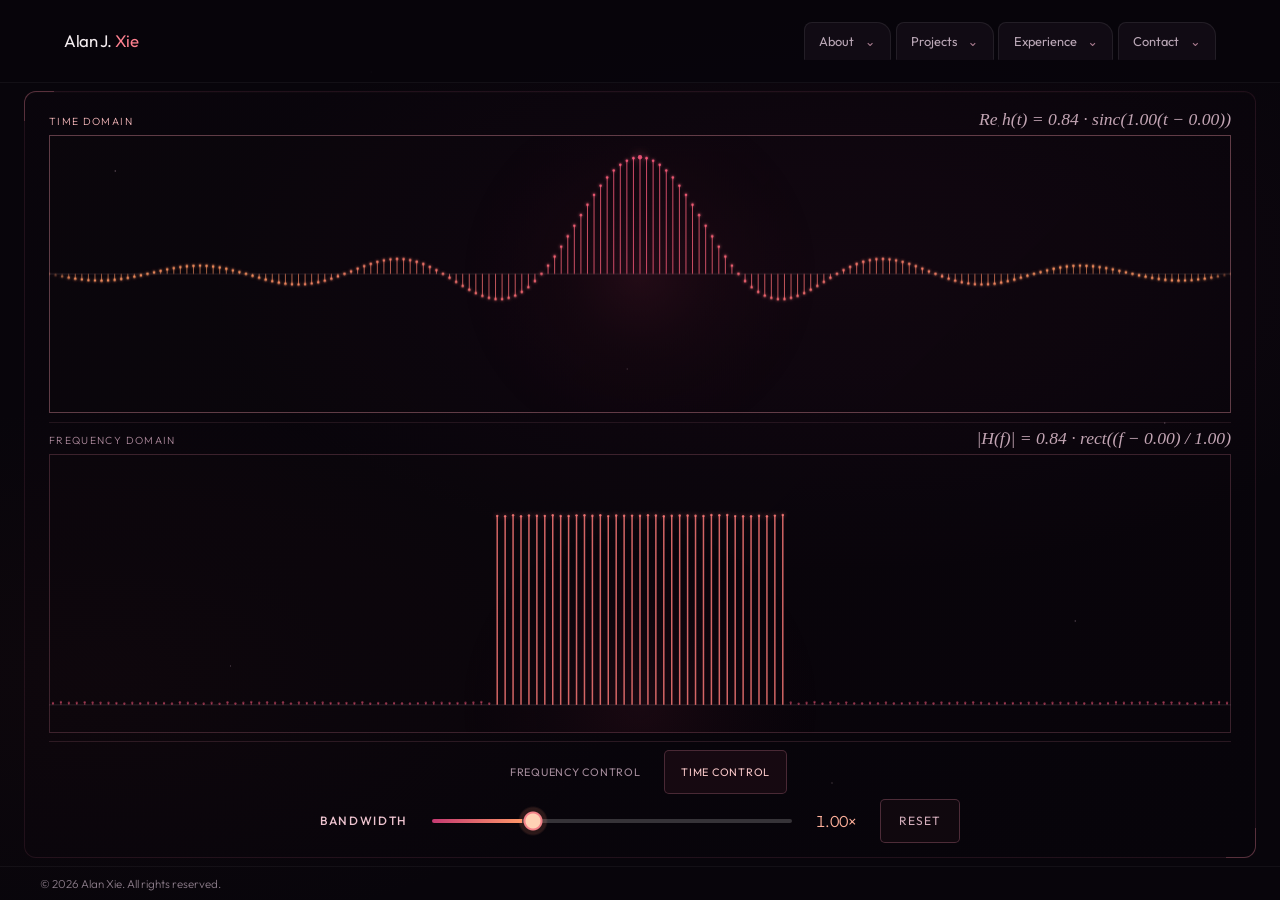
<file: index.html>
<!DOCTYPE html>
<html lang="en" class="home-theme">
  <head>
    <meta charset="UTF-8" />
    <meta name="viewport" content="width=device-width, initial-scale=1.0" />
    <title>Alan Xie</title>
    <link rel="icon" href="favicon.svg" type="image/svg+xml" />
    <link rel="preconnect" href="https://fonts.googleapis.com" />
    <link rel="preconnect" href="https://fonts.gstatic.com" crossorigin />
    <link
      href="https://fonts.googleapis.com/css2?family=Cormorant+Garamond:ital,wght@0,400;0,600;0,700;1,400&family=Outfit:wght@300;400;500;600&display=swap"
      rel="stylesheet"
    />
    <link rel="stylesheet" href="styles.css" />
  </head>
  <body class="theme-cosmic page-home">
    <a class="skip-link" href="#main">Skip to content</a>

    <header class="site-header">
      <div class="header-inner">
        <a class="logo" href="index.html">Alan J. <span class="logo-accent">Xie</span></a>
        <nav class="folder-nav" aria-label="Primary">
          <div class="folder">
            <button class="folder-tab" type="button" aria-expanded="false" aria-controls="folder-about">About <span aria-hidden="true">⌄</span></button>
            <div class="folder-panel" id="folder-about" role="region" aria-labelledby="title-about" inert>
              <div class="folder-heading"><h2 id="title-about">About me</h2><button type="button" class="folder-close" aria-label="Close About me">×</button></div>
              <div class="portfolio-about">
                <img src="alan-portrait.png" alt="Portrait of Alan Xie" width="1024" height="907" />
                <div>
              <p>Hello! My name is Alan Xie, I'm a second year EE major at Georgia Tech, concentrating in signal processing and telecommunications.</p>
              <p>My hope is to get involved with both wireless communication and RF systems, eventually branching out into chip design and RFICs. Please feel free to explore my projects, experience, and the signal visualizer!</p>
                </div>
              </div>
            </div>
          </div>
          <div class="folder">
            <button class="folder-tab" type="button" aria-expanded="false" aria-controls="folder-projects">Projects <span aria-hidden="true">⌄</span></button>
            <div class="folder-panel" id="folder-projects" role="region" aria-labelledby="title-projects" inert>
              <div class="folder-heading"><h2 id="title-projects">Projects</h2><button type="button" class="folder-close" aria-label="Close Projects">×</button></div>
              <ul class="folder-projects">
                <li data-project-detail="sdr"><span class="portfolio-index">01 / Signal processing</span><h3>SDR Signal Analysis and Demodulation</h3></li>
                <li data-project-detail="fpga"><span class="portfolio-index">02 / Digital hardware</span><h3>DMA-to-FFT FPGA Spectrum Analyzer</h3></li>
                <li data-project-detail="rf"><span class="portfolio-index">03 / RF Systems</span><h3>E2E RF Frontend System</h3></li>
              </ul>
            </div>
          </div>
          <div class="folder">
            <button class="folder-tab" type="button" aria-expanded="false" aria-controls="folder-work">Experience <span aria-hidden="true">⌄</span></button>
            <div class="folder-panel" id="folder-work" role="region" aria-labelledby="title-work" inert>
              <div class="folder-heading"><h2 id="title-work">Experience</h2><button type="button" class="folder-close" aria-label="Close Experience">×</button></div>
              <div class="experience-list" aria-label="Experience entries"></div>
              <a class="btn btn-outline experience-download" href="Alan-Xie-Resume.pdf" download>Download resume <span aria-hidden="true">↓</span></a>
            </div>
          </div>
          <div class="folder">
            <button class="folder-tab" type="button" aria-expanded="false" aria-controls="folder-contact">Contact <span aria-hidden="true">⌄</span></button>
            <div class="folder-panel" id="folder-contact" role="region" aria-labelledby="title-contact" inert>
              <div class="folder-heading"><h2 id="title-contact">Contact</h2><button type="button" class="folder-close" aria-label="Close Contact">×</button></div>
              <ul class="contact-links">
                <li><span>Email:</span><a href="mailto:axie74@gatech.edu">axie74@gatech.edu</a></li>
                <li><span>LinkedIn:</span><a href="https://www.linkedin.com/in/alanjxie/">linkedin.com/in/alanjxie</a></li>
                <li><span>GitHub:</span><a href="https://github.com/alanjxie">github.com/alanjxie</a></li>
              </ul>
            </div>
          </div>
        </nav>
      </div>
    </header>

    <main id="main">
      <section id="signal" class="section section-hero">
        <div class="section-inner hero-grid">
          <figure class="hero-wave">
            <sinc-wave tabindex="0" role="group" aria-label="Linked time and frequency views. The selected control mode chooses the editable plot. Time: X shifts time and Y controls signed amplitude. Frequency: X shifts center frequency and Y controls gain. Arrow keys also control the selected plot. Samples grow outward from the source. Press Home to center it."></sinc-wave>
            <div class="signal-controls">
              <div class="control-mode" role="group" aria-label="Choose the directly editable graph">
                <button type="button" data-control-mode="frequency" aria-pressed="false">Frequency control</button>
                <button type="button" data-control-mode="time" aria-pressed="true">Time control</button>
              </div>
            <div class="frequency-control">
              <label for="signal-frequency">Bandwidth</label>
              <input id="signal-frequency" class="frequency-slider" type="range" min="0.5" max="2.5" step="0.01" value="1" aria-valuetext="1.00 times" />
              <output for="signal-frequency">1.00×</output>
              <button class="signal-reset" type="button">Reset</button>
            </div>
            </div>
          </figure>
        </div>
      </section>
    </main>

    <footer class="site-footer">
      <div class="footer-inner">
        <p class="footer-copy">© <span id="year"></span> Alan Xie. All rights reserved.</p>
      </div>
    </footer>

    <script src="main.js"></script>
    <script src="spectrum-renderer.js"></script>
    <script src="sinc-wave.js"></script>
    <script src="portfolio-data.js"></script>
    <script src="experience.js"></script>
    <script src="folder-nav.js"></script>
    <script src="portfolio-details.js"></script>
  </body>
</html>
</file>
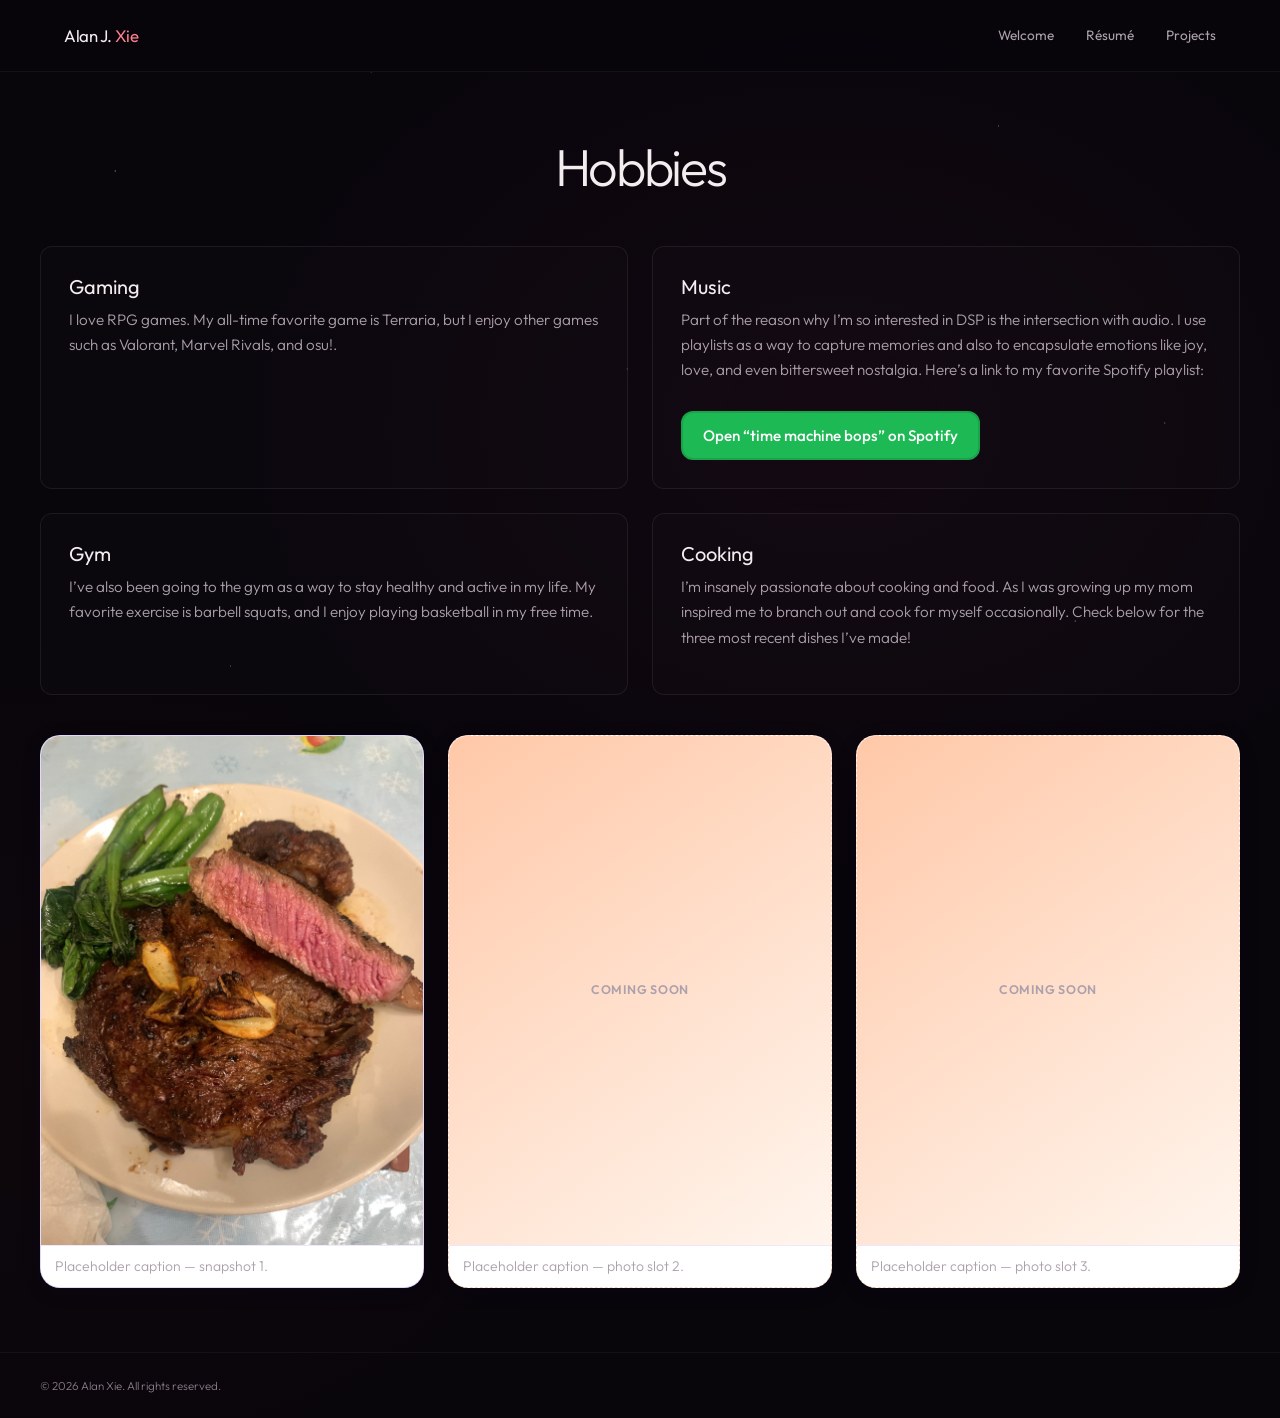
<file: hobbies.html>
<!DOCTYPE html>
<html lang="en" class="home-theme">
  <head>
    <meta charset="UTF-8" />
    <meta name="viewport" content="width=device-width, initial-scale=1.0" />
    <title>Hobbies — Alan Xie</title>
    <link rel="icon" href="favicon.svg" type="image/svg+xml" />
    <link rel="preconnect" href="https://fonts.googleapis.com" />
    <link rel="preconnect" href="https://fonts.gstatic.com" crossorigin />
    <link
      href="https://fonts.googleapis.com/css2?family=Cormorant+Garamond:ital,wght@0,400;0,600;0,700;1,400&family=Outfit:wght@300;400;500;600&display=swap"
      rel="stylesheet"
    />
    <link rel="stylesheet" href="styles.css" />
  </head>
  <body class="theme-cosmic">
    <a class="skip-link" href="#main">Skip to content</a>

    <header class="site-header">
      <div class="header-inner">
        <a class="logo" href="index.html">Alan J. <span class="logo-accent">Xie</span></a>
        <nav class="nav" aria-label="Primary">
          <a href="index.html">Welcome</a>
          <a href="resume.html">Résumé</a>
          <a href="projects.html">Projects</a>
        </nav>
        <button
          type="button"
          class="nav-toggle"
          aria-expanded="false"
          aria-controls="nav-panel"
          aria-label="Open menu"
        >
          <span></span><span></span><span></span>
        </button>
      </div>
      <div id="nav-panel" class="nav-panel" hidden>
        <a href="index.html">Welcome</a>
        <a href="resume.html">Résumé</a>
        <a href="projects.html">Projects</a>
      </div>
    </header>

    <main id="main">
      <section class="section section-alt">
        <div class="section-inner">
          <header class="section-header">
            <h1>Hobbies</h1>
          </header>

          <div class="project-grid project-grid--hobbies">
            <article class="project-card">
              <h2>Gaming</h2>
              <p>
                I love RPG games. My all-time favorite game is Terraria, but I
                enjoy other games such as Valorant, Marvel Rivals, and osu!.
              </p>
            </article>
            <article class="project-card">
              <h2>Music</h2>
              <p>
                Part of the reason why I’m so interested in DSP is the
                intersection with audio. I use playlists as a way to capture
                memories and also to encapsulate emotions like joy, love, and
                even bittersweet nostalgia. Here’s a link to my favorite Spotify
                playlist:
              </p>
              <div class="hobby-cta">
                <a
                  class="btn btn-spotify"
                  href="https://open.spotify.com/playlist/5HPxPT5oBMxxPArsPpW7ds?si=816367802156435a"
                  target="_blank"
                  rel="noopener noreferrer"
                  >Open “time machine bops” on Spotify</a>
              </div>
            </article>
            <article class="project-card">
              <h2>Gym</h2>
              <p>
                I’ve also been going to the gym as a way to stay healthy and
                active in my life. My favorite exercise is barbell squats, and I
                enjoy playing basketball in my free time.
              </p>
            </article>
            <article class="project-card">
              <h2>Cooking</h2>
              <p>
                I’m insanely passionate about cooking and food. As I was growing
                up my mom inspired me to branch out and cook for myself
                occasionally. Check below for the three most recent dishes I’ve
                made!
              </p>
            </article>
          </div>

          <div class="hobby-photo-gallery" aria-label="Three recent photo slots">
            <figure class="hobby-photo-slot">
              <div class="hobby-photo-media">
                <img
                  src="hobby-food-1.png"
                  alt="Seared steak with garlic and greens on a plate"
                  width="768"
                  height="1024"
                  loading="lazy"
                  decoding="async"
                />
              </div>
              <figcaption class="hobby-photo-caption">
                Placeholder caption — snapshot 1.
              </figcaption>
            </figure>
            <figure
              class="hobby-photo-slot hobby-photo-slot--empty"
              aria-label="Photo coming soon"
            >
              <div class="hobby-photo-media hobby-photo-media--empty">
                <span class="hobby-photo-placeholder">Coming soon</span>
              </div>
              <figcaption class="hobby-photo-caption">
                Placeholder caption — photo slot 2.
              </figcaption>
            </figure>
            <figure
              class="hobby-photo-slot hobby-photo-slot--empty"
              aria-label="Photo coming soon"
            >
              <div class="hobby-photo-media hobby-photo-media--empty">
                <span class="hobby-photo-placeholder">Coming soon</span>
              </div>
              <figcaption class="hobby-photo-caption">
                Placeholder caption — photo slot 3.
              </figcaption>
            </figure>
          </div>
        </div>
      </section>
    </main>

    <footer class="site-footer">
      <div class="footer-inner">
        <p class="footer-copy">© <span id="year"></span> Alan Xie. All rights reserved.</p>
      </div>
    </footer>

    <script src="main.js"></script>
  </body>
</html>
</file>
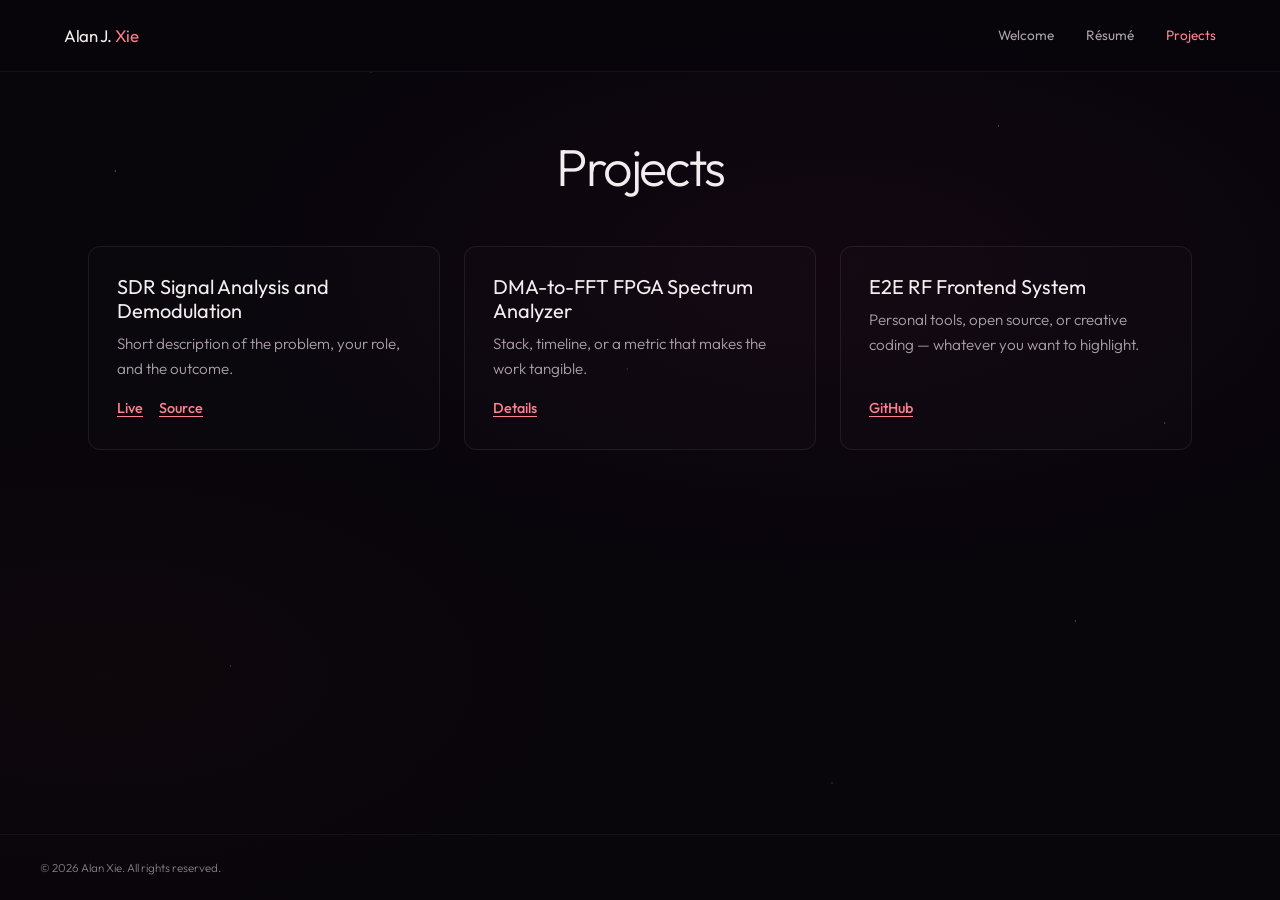
<file: projects.html>
<!DOCTYPE html>
<html lang="en" class="home-theme">
  <head>
    <meta charset="UTF-8" />
    <meta name="viewport" content="width=device-width, initial-scale=1.0" />
    <title>Projects — Alan Xie</title>
    <link rel="icon" href="favicon.svg" type="image/svg+xml" />
    <link rel="preconnect" href="https://fonts.googleapis.com" />
    <link rel="preconnect" href="https://fonts.gstatic.com" crossorigin />
    <link
      href="https://fonts.googleapis.com/css2?family=Cormorant+Garamond:ital,wght@0,400;0,600;0,700;1,400&family=Outfit:wght@300;400;500;600&display=swap"
      rel="stylesheet"
    />
    <link rel="stylesheet" href="styles.css" />
  </head>
  <body class="theme-cosmic">
    <a class="skip-link" href="#main">Skip to content</a>

    <header class="site-header">
      <div class="header-inner">
        <a class="logo" href="index.html">Alan J. <span class="logo-accent">Xie</span></a>
        <nav class="nav" aria-label="Primary">
          <a href="index.html">Welcome</a>
          <a href="resume.html">Résumé</a>
          <a href="projects.html" aria-current="page">Projects</a>
        </nav>
        <button
          type="button"
          class="nav-toggle"
          aria-expanded="false"
          aria-controls="nav-panel"
          aria-label="Open menu"
        >
          <span></span><span></span><span></span>
        </button>
      </div>
      <div id="nav-panel" class="nav-panel" hidden>
        <a href="index.html">Welcome</a>
        <a href="resume.html">Résumé</a>
        <a href="projects.html" aria-current="page">Projects</a>
      </div>
    </header>

    <main id="main" class="main--projects">
      <div class="section-inner">
        <header class="section-header">
          <h1>Projects</h1>
        </header>

        <div class="project-grid project-grid--centered">
          <article class="project-card" data-project-detail="sdr">
            <h2>SDR Signal Analysis and Demodulation</h2>
            <p>
              Short description of the problem, your role, and the outcome.
            </p>
            <div class="project-links">
              <a href="#">Live</a>
              <a href="#">Source</a>
            </div>
          </article>
          <article class="project-card" data-project-detail="fpga">
            <h2>DMA-to-FFT FPGA Spectrum Analyzer</h2>
            <p>
              Stack, timeline, or a metric that makes the work tangible.
            </p>
            <div class="project-links">
              <a href="#">Details</a>
            </div>
          </article>
          <article class="project-card" data-project-detail="rf">
            <h2>E2E RF Frontend System</h2>
            <p>
              Personal tools, open source, or creative coding — whatever you
              want to highlight.
            </p>
            <div class="project-links">
              <a href="#">GitHub</a>
            </div>
          </article>
        </div>
      </div>
    </main>

    <footer class="site-footer">
      <div class="footer-inner">
        <p class="footer-copy">© <span id="year"></span> Alan Xie. All rights reserved.</p>
      </div>
    </footer>

    <script src="main.js"></script>
    <script src="portfolio-data.js"></script>
    <script src="portfolio-details.js"></script>
  </body>
</html>
</file>
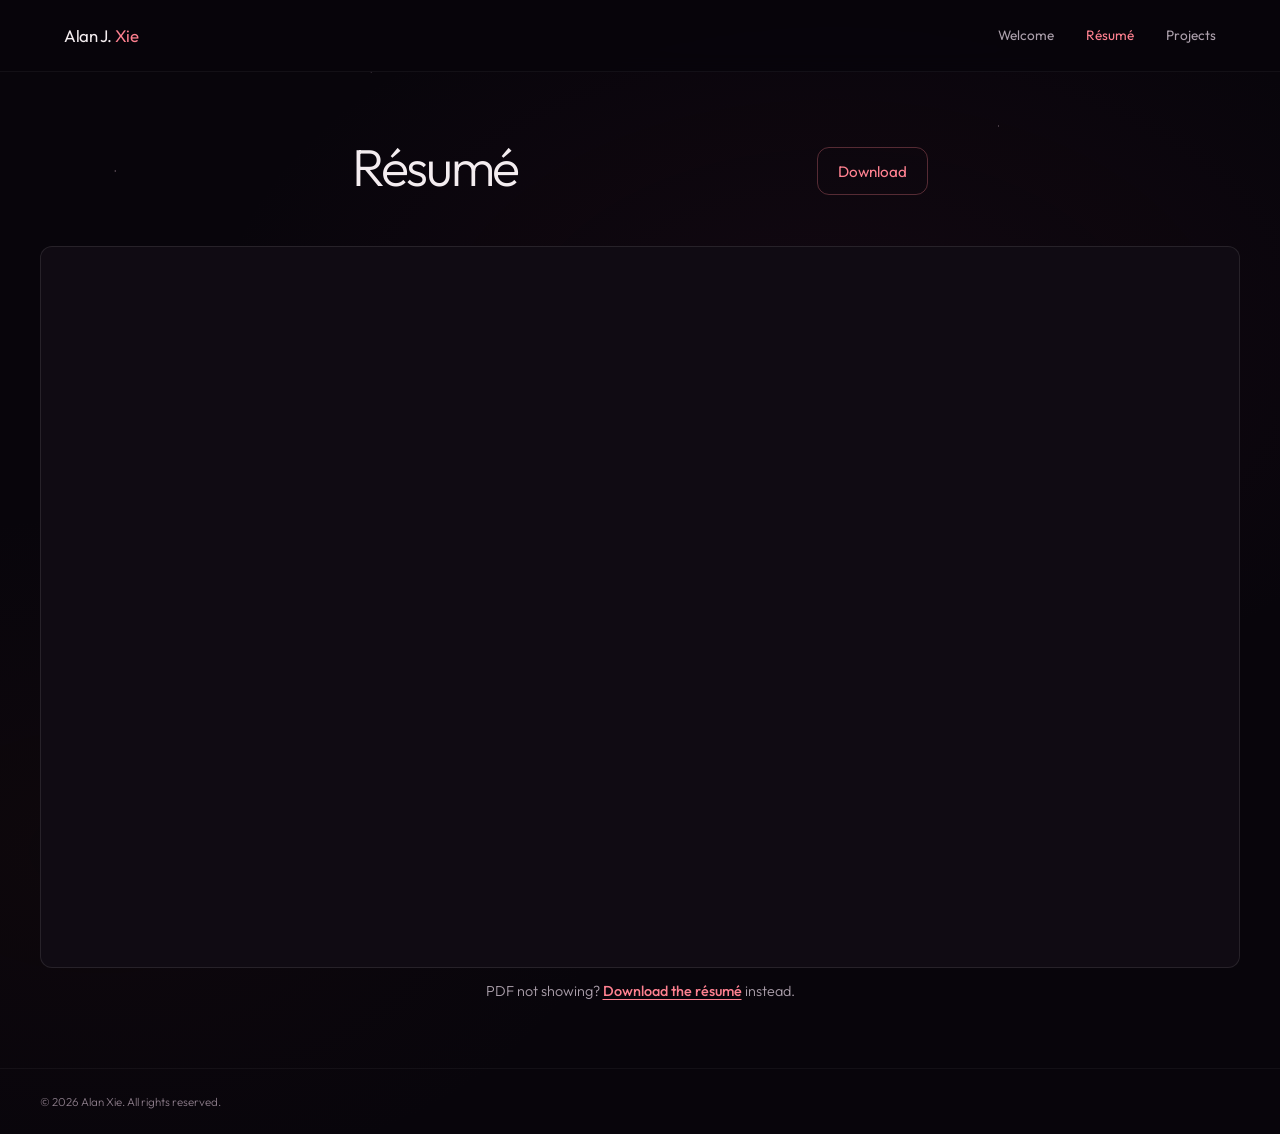
<file: resume.html>
<!DOCTYPE html>
<html lang="en" class="home-theme">
  <head>
    <meta charset="UTF-8" />
    <meta name="viewport" content="width=device-width, initial-scale=1.0" />
    <title>Résumé — Alan Xie</title>
    <link rel="icon" href="favicon.svg" type="image/svg+xml" />
    <link rel="preconnect" href="https://fonts.googleapis.com" />
    <link rel="preconnect" href="https://fonts.gstatic.com" crossorigin />
    <link
      href="https://fonts.googleapis.com/css2?family=Cormorant+Garamond:ital,wght@0,400;0,600;0,700;1,400&family=Outfit:wght@300;400;500;600&display=swap"
      rel="stylesheet"
    />
    <link rel="stylesheet" href="styles.css" />
  </head>
  <body class="theme-cosmic">
    <a class="skip-link" href="#main">Skip to content</a>

    <header class="site-header">
      <div class="header-inner">
        <a class="logo" href="index.html">Alan J. <span class="logo-accent">Xie</span></a>
        <nav class="nav" aria-label="Primary">
          <a href="index.html">Welcome</a>
          <a href="resume.html" aria-current="page">Résumé</a>
          <a href="projects.html">Projects</a>
        </nav>
        <button
          type="button"
          class="nav-toggle"
          aria-expanded="false"
          aria-controls="nav-panel"
          aria-label="Open menu"
        >
          <span></span><span></span><span></span>
        </button>
      </div>
      <div id="nav-panel" class="nav-panel" hidden>
        <a href="index.html">Welcome</a>
        <a href="resume.html" aria-current="page">Résumé</a>
        <a href="projects.html">Projects</a>
      </div>
    </header>

    <main id="main">
      <section class="section section-alt">
        <div class="section-inner">
          <header class="section-header section-header--resume">
            <div class="resume-header-row">
              <div class="resume-header-titles">
                <h1>Résumé</h1>
              </div>
              <a class="btn btn-outline resume-download-btn" href="Alan-Xie-Resume.pdf" download="Alan-Xie-Resume.pdf">Download</a>
            </div>
          </header>

          <div class="resume-pdf-frame">
            <iframe
              class="resume-pdf-embed"
              src="Alan-Xie-Resume.pdf"
              title="Alan Xie résumé (PDF)"
            ></iframe>
          </div>
          <p class="resume-pdf-fallback">
            PDF not showing?
            <a href="Alan-Xie-Resume.pdf" download="Alan-Xie-Resume.pdf">Download the résumé</a>
            instead.
          </p>
        </div>
      </section>
    </main>

    <footer class="site-footer">
      <div class="footer-inner">
        <p class="footer-copy">© <span id="year"></span> Alan Xie. All rights reserved.</p>
      </div>
    </footer>

    <script src="main.js"></script>
  </body>
</html>
</file>
<file: styles.css>
/* Cartoon space — punchy orange sky, electric purple, neon accents */
:root {
  --cream: #fff5ed;
  --cream-dark: #ffc8a8;
  --terracotta: #ff5c1a;
  --terracotta-dark: #e04000;
  --olive: #6c39ff;
  --olive-light: #9b7aff;
  --ink: #1a1228;
  --ink-muted: #4e3d66;
  --honey: #ffd23c;
  --white: #fff;
  --shadow: rgba(26, 18, 40, 0.12);
  --space-cyan: #38e8ff;
  --space-pink: #ff5c8a;
  --font-display: "Cormorant Garamond", Georgia, serif;
  --font-body: "Outfit", system-ui, sans-serif;
  --radius: 12px;
  --radius-lg: 20px;
  --max: 1100px;
  --header-h: 72px;
}

*,
*::before,
*::after {
  box-sizing: border-box;
}

html {
  scroll-behavior: smooth;
  min-height: 100dvh;
  /* Same base as body so overscroll matches the page */
  background-color: #ffe0c8;
  background-image:
    radial-gradient(2px 2px at 12% 18%, #fff, transparent),
    radial-gradient(1.5px 1.5px at 88% 12%, #fffacd, transparent),
    radial-gradient(1px 1px at 72% 68%, #fff, transparent),
    radial-gradient(1.5px 1.5px at 38% 92%, #b8fff5, transparent),
    radial-gradient(1px 1px at 94% 48%, #fff, transparent),
    radial-gradient(1px 1px at 6% 52%, #ffe566, transparent),
    radial-gradient(1.5px 1.5px at 52% 8%, #fff, transparent),
    radial-gradient(1px 1px at 28% 38%, #ffb8e8, transparent),
    radial-gradient(1px 1px at 48% 52%, #fff, transparent),
    radial-gradient(1200px 680px at 50% -15%, rgba(255, 200, 120, 0.85), transparent 55%),
    radial-gradient(900px 600px at 100% 0%, rgba(255, 140, 80, 0.55), transparent 50%),
    radial-gradient(800px 520px at -10% 100%, rgba(140, 100, 255, 0.35), transparent 52%),
    radial-gradient(700px 480px at 100% 95%, rgba(255, 100, 140, 0.25), transparent 48%),
    linear-gradient(175deg, #fff8f0 0%, #ffd4b8 35%, #ffe8f5 100%);
  overflow-x: clip;
  max-width: 100%;
}

@media (prefers-reduced-motion: reduce) {
  html {
    scroll-behavior: auto;
  }
}

body {
  margin: 0;
  min-height: 100dvh;
  display: flex;
  flex-direction: column;
  font-family: var(--font-body);
  font-weight: 400;
  font-size: 1.05rem;
  line-height: 1.65;
  color: var(--ink);
  overflow-x: clip;
  max-width: 100%;
  background-color: #ffe0c8;
  background-image:
    radial-gradient(2px 2px at 12% 18%, #fff, transparent),
    radial-gradient(1.5px 1.5px at 88% 12%, #fffacd, transparent),
    radial-gradient(1px 1px at 72% 68%, #fff, transparent),
    radial-gradient(1.5px 1.5px at 38% 92%, #b8fff5, transparent),
    radial-gradient(1px 1px at 94% 48%, #fff, transparent),
    radial-gradient(1px 1px at 6% 52%, #ffe566, transparent),
    radial-gradient(1.5px 1.5px at 52% 8%, #fff, transparent),
    radial-gradient(1px 1px at 28% 38%, #ffb8e8, transparent),
    radial-gradient(1px 1px at 48% 52%, #fff, transparent),
    radial-gradient(1200px 680px at 50% -15%, rgba(255, 200, 120, 0.85), transparent 55%),
    radial-gradient(900px 600px at 100% 0%, rgba(255, 140, 80, 0.55), transparent 50%),
    radial-gradient(800px 520px at -10% 100%, rgba(140, 100, 255, 0.35), transparent 52%),
    radial-gradient(700px 480px at 100% 95%, rgba(255, 100, 140, 0.25), transparent 48%),
    linear-gradient(175deg, #fff8f0 0%, #ffd4b8 35%, #ffe8f5 100%);
}

.skip-link {
  position: absolute;
  top: -100px;
  left: 16px;
  z-index: 100;
  padding: 0.75rem 1rem;
  background: var(--terracotta);
  color: var(--white);
  font-weight: 500;
  border-radius: var(--radius);
  text-decoration: none;
}

.skip-link:focus {
  top: 16px;
}

/* Side rails: twinkling stars + cartoon ships (all breakpoints, scaled on small screens) */
.orbit-decor {
  position: fixed;
  inset: 0;
  z-index: 25;
  pointer-events: none;
  overflow: hidden;
}

main#main {
  position: relative;
  z-index: 0;
  flex: 1 0 auto;
}

.site-footer {
  position: relative;
  z-index: 35;
  flex-shrink: 0;
}

.orbit-decor__rail {
  position: absolute;
  top: 0;
  bottom: 0;
  /* Only as wide as the empty margin outside centered --max content */
  width: clamp(36px, calc((100vw - var(--max)) / 2), 11rem);
}

.orbit-decor__rail--left {
  left: 0;
}

.orbit-decor__rail--right {
  right: 0;
}

.orbit-star {
  position: absolute;
  border-radius: 50%;
  animation: orbit-twinkle 2.8s ease-in-out infinite;
}

.orbit-star--sm {
  width: 3px;
  height: 3px;
}

.orbit-star--md {
  width: 6px;
  height: 6px;
}

.orbit-star--lg {
  width: 9px;
  height: 9px;
}

.orbit-star--white {
  background: #fff;
  box-shadow:
    0 0 6px 2px rgba(255, 255, 255, 1),
    0 0 16px rgba(127, 240, 255, 0.75);
}

.orbit-star--gold {
  background: #ffe135;
  box-shadow:
    0 0 8px 3px rgba(255, 225, 53, 1),
    0 0 18px rgba(255, 120, 40, 0.85);
}

.orbit-star--cyan {
  background: #5fffd9;
  box-shadow: 0 0 10px 3px rgba(95, 255, 217, 0.95);
}

.orbit-star--magenta {
  background: #ff7adb;
  box-shadow: 0 0 10px 3px rgba(255, 122, 219, 0.9);
}

.orbit-pos-l1 {
  top: 6%;
  left: 44%;
}

.orbit-pos-l2 {
  top: 20%;
  left: 28%;
}

.orbit-pos-l3 {
  top: 34%;
  left: 54%;
}

.orbit-pos-l4 {
  top: 50%;
  left: 36%;
}

.orbit-pos-l5 {
  top: 64%;
  left: 50%;
}

.orbit-pos-l6 {
  top: 80%;
  left: 32%;
}

.orbit-pos-r1 {
  top: 9%;
  left: 38%;
}

.orbit-pos-r2 {
  top: 24%;
  left: 58%;
}

.orbit-pos-r3 {
  top: 38%;
  left: 32%;
}

.orbit-pos-r4 {
  top: 52%;
  left: 52%;
}

.orbit-pos-r5 {
  top: 68%;
  left: 40%;
}

.orbit-pos-r6 {
  top: 84%;
  left: 62%;
}

.orbit-decor__rail--left .orbit-star:nth-child(1) {
  animation-delay: 0s;
}

.orbit-decor__rail--left .orbit-star:nth-child(2) {
  animation-delay: 0.4s;
}

.orbit-decor__rail--left .orbit-star:nth-child(3) {
  animation-delay: 0.9s;
}

.orbit-decor__rail--left .orbit-star:nth-child(4) {
  animation-delay: 0.2s;
}

.orbit-decor__rail--left .orbit-star:nth-child(5) {
  animation-delay: 1.2s;
}

.orbit-decor__rail--left .orbit-star:nth-child(6) {
  animation-delay: 0.65s;
}

.orbit-decor__rail--right .orbit-star:nth-child(1) {
  animation-delay: 0.3s;
}

.orbit-decor__rail--right .orbit-star:nth-child(2) {
  animation-delay: 0.8s;
}

.orbit-decor__rail--right .orbit-star:nth-child(3) {
  animation-delay: 0.1s;
}

.orbit-decor__rail--right .orbit-star:nth-child(4) {
  animation-delay: 1s;
}

.orbit-decor__rail--right .orbit-star:nth-child(5) {
  animation-delay: 0.5s;
}

.orbit-decor__rail--right .orbit-star:nth-child(6) {
  animation-delay: 1.4s;
}

.orbit-ship {
  position: absolute;
  left: 50%;
  display: block;
  filter: drop-shadow(3px 5px 0 rgba(26, 18, 40, 0.15));
}

.orbit-ship--rocket {
  /* Sit in the gutter: centered in rail, sized to stay inside it */
  bottom: clamp(4.5rem, 18vh, 40%);
  width: min(46px, 82%);
  height: auto;
  transform: translateX(-50%) rotate(-18deg);
  transform-origin: center bottom;
  animation: orbit-rocket 5s ease-in-out infinite;
}

.orbit-ship--ufo {
  top: clamp(5.5rem, 14vh, 32%);
  width: min(50px, 82%);
  height: auto;
  transform: translateX(-50%) rotate(11deg);
  transform-origin: center top;
  animation: orbit-ufo 4.6s ease-in-out infinite;
}

@keyframes orbit-twinkle {
  0%,
  100% {
    opacity: 1;
    transform: scale(1);
  }

  50% {
    opacity: 0.45;
    transform: scale(0.82);
  }
}

@keyframes orbit-rocket {
  0%,
  100% {
    transform: translateX(-50%) translateY(0) rotate(-18deg);
  }

  50% {
    transform: translateX(-50%) translateY(-10px) rotate(-14deg);
  }
}

@keyframes orbit-ufo {
  0%,
  100% {
    transform: translateX(-50%) translateY(0) rotate(11deg);
  }

  50% {
    transform: translateX(-50%) translateY(10px) rotate(7deg);
  }
}

@media (prefers-reduced-motion: reduce) {
  .orbit-star,
  .orbit-ship {
    animation: none;
  }
}

@media (max-width: 640px) {
  .orbit-ship--rocket {
    bottom: clamp(3.75rem, 14vh, 35%);
    width: min(38px, 88%);
  }

  .orbit-ship--ufo {
    top: clamp(4.75rem, 12vh, 28%);
    width: min(40px, 88%);
  }

  .orbit-star--lg {
    width: 7px;
    height: 7px;
  }

  .orbit-star--md {
    width: 5px;
    height: 5px;
  }

  .orbit-star--sm {
    width: 2px;
    height: 2px;
  }
}

h1,
h2,
h3 {
  font-family: var(--font-display);
  font-weight: 600;
  line-height: 1.2;
  margin: 0 0 0.5em;
}

h1 {
  font-size: clamp(2.25rem, 5vw, 3.25rem);
  font-weight: 700;
}

h2 {
  font-size: 1.75rem;
  color: var(--olive);
}

h3 {
  font-size: 1.25rem;
  color: var(--terracotta-dark);
}

a {
  color: var(--terracotta);
  text-decoration-thickness: 1px;
  text-underline-offset: 3px;
}

a:hover {
  color: var(--terracotta-dark);
}

/* Header */
.site-header {
  position: sticky;
  top: 0;
  z-index: 50;
  flex-shrink: 0;
  background: rgba(255, 248, 240, 0.88);
  backdrop-filter: blur(14px);
  border-bottom: 3px solid var(--olive);
  box-shadow:
    0 4px 0 rgba(255, 92, 26, 0.35),
    0 8px 24px rgba(108, 57, 255, 0.12);
}

.header-inner {
  max-width: var(--max);
  margin: 0 auto;
  padding: 1rem 1.5rem;
  display: flex;
  align-items: center;
  justify-content: space-between;
  gap: 1rem;
}

.logo {
  font-family: var(--font-display);
  font-size: 1.35rem;
  font-weight: 700;
  color: var(--ink);
  text-decoration: none;
}

.logo:hover {
  color: var(--terracotta);
}

.logo-accent {
  color: var(--terracotta);
}

.nav {
  display: none;
  gap: 2rem;
}

.nav a {
  font-weight: 500;
  font-size: 0.95rem;
  color: var(--ink-muted);
  text-decoration: none;
}

.nav a:hover {
  color: var(--terracotta);
}

.nav a[aria-current="page"] {
  color: var(--terracotta);
  font-weight: 600;
  text-decoration: none;
  box-shadow: inset 0 -2px 0 var(--terracotta);
}

.nav-toggle {
  display: flex;
  flex-direction: column;
  justify-content: center;
  gap: 6px;
  width: 44px;
  height: 44px;
  padding: 0;
  border: none;
  background: transparent;
  cursor: pointer;
  border-radius: var(--radius);
}

.nav-toggle span {
  display: block;
  height: 2px;
  width: 22px;
  background: var(--ink);
  margin: 0 auto;
  transition: transform 0.2s, opacity 0.2s;
}

.nav-toggle[aria-expanded="true"] span:nth-child(1) {
  transform: translateY(8px) rotate(45deg);
}

.nav-toggle[aria-expanded="true"] span:nth-child(2) {
  opacity: 0;
}

.nav-toggle[aria-expanded="true"] span:nth-child(3) {
  transform: translateY(-8px) rotate(-45deg);
}

.nav-panel {
  display: flex;
  flex-direction: column;
  padding: 0 1.5rem 1.25rem;
  gap: 0.75rem;
  border-bottom: 1px solid var(--cream-dark);
  background: var(--cream);
}

.nav-panel[hidden] {
  display: none;
}

.nav-panel a {
  font-weight: 500;
  color: var(--ink);
  text-decoration: none;
  padding: 0.5rem 0;
}

.nav-panel a:hover {
  color: var(--terracotta);
}

.nav-panel a[aria-current="page"] {
  font-weight: 600;
  color: var(--terracotta);
}

@media (min-width: 768px) {
  .nav {
    display: flex;
  }

  .nav-toggle {
    display: none;
  }

  .nav-panel {
    display: none !important;
  }
}

/* Sections */
.section {
  padding: 4rem 1.5rem;
}

.section-alt {
  background:
    radial-gradient(ellipse 90% 60% at 50% -8%, rgba(255, 160, 90, 0.45), transparent 58%),
    radial-gradient(ellipse 75% 55% at 100% 100%, rgba(140, 90, 255, 0.22), transparent 52%),
    radial-gradient(ellipse 55% 45% at 0% 85%, rgba(255, 200, 120, 0.35), transparent 48%),
    linear-gradient(180deg, #ffc9a8 0%, var(--cream) 100%);
}

.section-inner {
  max-width: var(--max);
  margin: 0 auto;
}

/* Résumé — embedded PDF + download */
.section-header--resume {
  text-align: left;
  max-width: none;
  width: 100%;
  margin-bottom: 1.25rem;
}

.resume-header-row {
  display: flex;
  flex-wrap: wrap;
  align-items: flex-end;
  justify-content: space-between;
  gap: 1rem 1.5rem;
}

.resume-header-titles h1 {
  margin-bottom: 0;
}

.resume-download-btn {
  flex-shrink: 0;
  margin-top: 0;
  align-self: center;
}

@media (max-width: 480px) {
  .resume-header-row {
    flex-direction: column;
    align-items: stretch;
  }

  .resume-download-btn {
    align-self: flex-start;
  }
}

.resume-pdf-frame {
  width: 100%;
  border-radius: var(--radius-lg);
  overflow: hidden;
  border: 3px solid #1a1228;
  box-shadow:
    5px 6px 0 rgba(255, 92, 26, 0.4),
    0 8px 28px var(--shadow);
  background: var(--white);
}

.resume-pdf-embed {
  width: 100%;
  min-height: 65vh;
  height: 80vh;
  max-height: 56rem;
  border: none;
  display: block;
}

.resume-pdf-fallback {
  margin: 0.75rem 0 0;
  font-size: 0.9rem;
  color: var(--ink-muted);
  text-align: center;
}

.resume-pdf-fallback a {
  font-weight: 500;
}

.section-header {
  text-align: center;
  max-width: 36rem;
  margin: 0 auto 3rem;
  position: relative;
}

.section-header h1 {
  color: var(--ink);
  text-shadow:
    3px 3px 0 rgba(255, 210, 60, 0.55),
    5px 5px 0 rgba(108, 57, 255, 0.2);
}

.lead {
  font-size: 1.15rem;
  color: var(--ink-muted);
  margin: 0;
  max-width: 38ch;
}

.accent {
  color: var(--terracotta);
}

.section-hero {
  position: relative;
  background:
    radial-gradient(ellipse 100% 80% at 50% 130%, rgba(255, 130, 70, 0.45), transparent 62%),
    radial-gradient(ellipse 65% 55% at 10% 18%, rgba(160, 110, 255, 0.28), transparent 52%),
    radial-gradient(ellipse 60% 48% at 92% 8%, rgba(255, 210, 100, 0.4), transparent 48%),
    radial-gradient(ellipse 45% 38% at 72% 68%, rgba(255, 150, 180, 0.2), transparent 50%);
}

/* Hero — cover row (portrait + intro), then cards */
.hero-grid {
  display: grid;
  gap: 1.5rem;
}

.hero-cover {
  display: grid;
  gap: 1.5rem;
  align-items: center;
  justify-items: center;
  text-align: center;
}

.hero-portrait {
  width: min(100%, 420px);
}

.hero-copy h1 {
  text-shadow:
    3px 3px 0 rgba(255, 210, 60, 0.6),
    6px 6px 0 rgba(108, 57, 255, 0.18);
}

.hero-portrait img {
  display: block;
  width: 100%;
  height: auto;
  border-radius: var(--radius-lg);
  box-shadow:
    0 0 0 3px var(--olive),
    0 12px 0 rgba(255, 92, 26, 0.35),
    0 20px 48px var(--shadow);
  border: 3px solid #1a1228;
}

.hero-quote {
  margin: 0;
  padding: 0 0 0 1rem;
  border-left: 5px solid var(--olive);
  font-family: var(--font-display);
  font-size: clamp(1.2rem, 2.4vw, 1.55rem);
  font-style: normal;
  font-weight: 400;
  color: var(--ink-muted);
  line-height: 1.55;
}

.hero-quote p {
  margin: 0;
}

.hero-quote footer {
  margin-top: 0.65rem;
  font-size: 0.9em;
  font-style: italic;
  color: var(--ink-muted);
  opacity: 0.92;
}

.hero-cover .hero-copy {
  max-width: 40rem;
}

@media (min-width: 640px) {
  .hero-cover {
    grid-template-columns: minmax(220px, min(460px, 42vw)) 1fr;
    justify-items: stretch;
    text-align: left;
    gap: 2rem;
  }

  .hero-portrait {
    width: 100%;
    max-width: 460px;
  }
}

@media (min-width: 900px) {
  .hero-grid {
    grid-template-columns: 1fr 1fr;
    grid-template-rows: auto auto;
    gap: 1.5rem 2rem;
    align-items: start;
  }

  .hero-cover {
    grid-column: 1 / -1;
    grid-template-columns: minmax(260px, min(480px, 40vw)) 1fr;
    align-items: center;
  }

  .hero-portrait {
    width: 100%;
    max-width: 480px;
  }

  .card-about {
    grid-column: 1;
  }

  .card-contact {
    grid-column: 2;
  }
}

.card {
  position: relative;
  background: rgba(255, 255, 255, 0.94);
  backdrop-filter: blur(12px);
  border-radius: calc(var(--radius-lg) + 4px);
  padding: 1.75rem 1.5rem;
  box-shadow:
    0 0 0 3px #1a1228,
    6px 8px 0 rgba(255, 92, 26, 0.45),
    0 12px 36px var(--shadow);
  border: 3px solid var(--olive);
}

.card > h2 {
  margin-top: 0;
}

.card p:last-child {
  margin-bottom: 0;
}

.card p {
  margin: 0 0 1rem;
  color: var(--ink-muted);
}

.contact-list {
  list-style: none;
  margin: 0;
  padding: 0;
}

.contact-list li {
  margin-bottom: 1.25rem;
  display: grid;
  grid-template-columns: auto 1fr;
  gap: 0.85rem 1rem;
  align-items: start;
}

.contact-list li:last-child {
  margin-bottom: 0;
}

.contact-icon {
  color: var(--olive);
  flex-shrink: 0;
  margin-top: 0.15rem;
}

.contact-icon--linkedin {
  transform: scale(0.92);
  transform-origin: top left;
}

.contact-block {
  display: flex;
  flex-direction: column;
  gap: 0.2rem;
  min-width: 0;
}

.contact-label {
  font-size: 0.75rem;
  font-weight: 600;
  text-transform: uppercase;
  letter-spacing: 0.06em;
  color: var(--olive);
}

.contact-value {
  font-size: 1rem;
  word-break: break-word;
}

.contact-sep {
  color: var(--ink-muted);
  margin: 0 0.25rem;
}

/* Resume */
.resume-layout {
  display: grid;
  gap: 2rem;
}

@media (min-width: 800px) {
  .resume-layout {
    grid-template-columns: 1fr 280px;
    align-items: start;
  }
}

.resume-block h2,
.resume-block h3 {
  margin-bottom: 1rem;
  padding-bottom: 0.5rem;
  border-bottom: 2px solid var(--cream-dark);
  font-size: 1.25rem;
  color: var(--terracotta-dark);
}

.timeline {
  list-style: none;
  margin: 0;
  padding: 0;
}

.timeline li {
  padding: 1.25rem 0;
  border-bottom: 1px solid var(--cream-dark);
}

.timeline li:first-child {
  padding-top: 0;
}

.timeline li:last-child {
  border-bottom: none;
}

.timeline-meta {
  display: flex;
  flex-direction: column;
  gap: 0.15rem;
  margin-bottom: 0.5rem;
}

.timeline .role {
  font-weight: 600;
  color: var(--ink);
}

.timeline .org {
  color: var(--terracotta);
  font-size: 0.95rem;
}

.timeline .dates {
  font-size: 0.85rem;
  color: var(--ink-muted);
}

.timeline p {
  margin: 0;
  color: var(--ink-muted);
  font-size: 0.98rem;
}

.tag-list {
  list-style: none;
  margin: 0;
  padding: 0;
  display: flex;
  flex-wrap: wrap;
  gap: 0.5rem;
}

.tag-list li {
  padding: 0.35rem 0.75rem;
  background: var(--cream-dark);
  border-radius: 999px;
  font-size: 0.85rem;
  color: var(--ink);
}

.edu-line {
  margin: 0;
  color: var(--ink-muted);
}

.edu-line .muted {
  font-size: 0.9rem;
}

.btn {
  display: inline-flex;
  align-items: center;
  justify-content: center;
  padding: 0.65rem 1.25rem;
  font-family: var(--font-body);
  font-weight: 500;
  font-size: 0.95rem;
  border-radius: var(--radius);
  text-decoration: none;
  cursor: pointer;
  border: 2px solid transparent;
  transition: background 0.15s, color 0.15s, border-color 0.15s;
}

.btn-outline {
  border: 3px solid var(--terracotta);
  color: var(--terracotta);
  background: transparent;
  margin-top: 0.5rem;
  box-shadow: 3px 4px 0 rgba(108, 57, 255, 0.35);
}

.btn-outline:hover {
  background: var(--terracotta);
  color: var(--white);
  box-shadow: 4px 5px 0 rgba(255, 210, 60, 0.55);
  transform: translate(-1px, -1px);
}

.btn-spotify {
  background: #1db954;
  color: var(--white);
  border-color: #1aa34a;
  margin-top: 0;
}

.btn-spotify:hover {
  background: #1ed760;
  color: var(--white);
}

.resume-sidebar .resume-block {
  background: var(--white);
  padding: 1.5rem;
  border-radius: var(--radius-lg);
  border: 1px solid rgba(108, 57, 255, 0.15);
  margin-bottom: 1rem;
}

.resume-sidebar .resume-block:last-of-type {
  margin-bottom: 1rem;
}

/* Projects — main wraps content (no .section); flush to footer (no bottom pad gap) */
main.main--projects {
  padding: 4rem 1.5rem 0;
  margin-bottom: 0;
}

main.main--projects .section-inner {
  margin-bottom: 0;
  padding-bottom: 0;
}

main.main--projects .project-grid {
  margin-bottom: 0;
}

.project-grid {
  display: grid;
  gap: 1.5rem;
}

.project-grid--centered {
  justify-content: center;
  grid-template-columns: minmax(0, 22rem);
}

@media (min-width: 640px) {
  .project-grid {
    grid-template-columns: repeat(2, 1fr);
  }

  .project-grid--centered {
    grid-template-columns: repeat(2, minmax(0, 22rem));
  }
}

@media (min-width: 960px) {
  .project-grid {
    grid-template-columns: repeat(3, 1fr);
  }

  .project-grid--centered {
    grid-template-columns: repeat(3, minmax(0, 22rem));
  }

  .project-grid--hobbies {
    grid-template-columns: repeat(2, 1fr);
  }
}

.hobby-cta {
  margin: 0;
  margin-top: 0.75rem;
}

.hobby-cta:last-child {
  margin-bottom: 0;
  flex-shrink: 0;
}

/* Hobbies — photo gallery (below cards) */
.hobby-photo-gallery {
  display: grid;
  grid-template-columns: 1fr;
  gap: 1.25rem;
  margin-top: 2.5rem;
  max-width: 100%;
}

@media (min-width: 640px) {
  .hobby-photo-gallery {
    grid-template-columns: repeat(3, 1fr);
    gap: 1.5rem;
  }
}

.hobby-photo-slot {
  margin: 0;
  display: flex;
  flex-direction: column;
  border-radius: var(--radius-lg);
  overflow: hidden;
  border: 1px solid rgba(108, 57, 255, 0.2);
  box-shadow: 0 4px 20px var(--shadow);
  background: var(--white);
}

.hobby-photo-media {
  width: 100%;
  aspect-ratio: 3 / 4;
  overflow: hidden;
  display: flex;
  align-items: center;
  justify-content: center;
  flex-shrink: 0;
}

.hobby-photo-media img {
  width: 100%;
  height: 100%;
  object-fit: cover;
  display: block;
}

.hobby-photo-slot--empty {
  border-style: dashed;
  border-color: rgba(255, 92, 26, 0.28);
}

.hobby-photo-media--empty {
  background: linear-gradient(145deg, var(--cream-dark) 0%, var(--cream) 100%);
}

.hobby-photo-caption {
  margin: 0;
  padding: 0.65rem 0.85rem;
  font-size: 0.875rem;
  line-height: 1.45;
  color: var(--ink-muted);
  border-top: 1px solid rgba(108, 57, 255, 0.12);
  background: var(--white);
}

.hobby-photo-placeholder {
  font-family: var(--font-display);
  font-size: 0.78rem;
  font-weight: 600;
  color: var(--ink-muted);
  letter-spacing: 0.06em;
  text-transform: uppercase;
}

.project-card {
  background: rgba(255, 255, 255, 0.95);
  border-radius: calc(var(--radius-lg) + 2px);
  padding: 1.5rem;
  border: 2px solid #1a1228;
  border-left: 5px solid var(--olive);
  box-shadow:
    4px 5px 0 rgba(255, 92, 26, 0.4),
    0 6px 24px var(--shadow);
  display: flex;
  flex-direction: column;
  transition: transform 0.2s, box-shadow 0.2s;
}

.project-card:hover {
  transform: translate(-2px, -4px);
  box-shadow:
    6px 8px 0 rgba(108, 57, 255, 0.35),
    0 12px 32px var(--shadow);
}

.project-card h2,
.project-card h3 {
  font-size: 1.25rem;
  color: var(--terracotta-dark);
  margin-bottom: 0.5rem;
}

.project-card p {
  flex: 1;
  margin: 0 0 1rem;
  font-size: 0.95rem;
  color: var(--ink-muted);
}

.project-links {
  display: flex;
  flex-wrap: wrap;
  gap: 1rem;
}

.project-links a {
  font-weight: 500;
  font-size: 0.9rem;
}

/* Footer */
.site-footer {
  margin-top: 0;
  margin-bottom: 0;
  padding: 0.4rem 1.25rem 0.12rem;
  background: linear-gradient(172deg, #4a1fd4 0%, var(--olive) 42%, #2d0d6e 100%);
  color: #fff8f0;
  border-top: 3px solid var(--terracotta);
  box-shadow: 0 -4px 0 rgba(255, 210, 60, 0.45);
}

.footer-inner {
  max-width: var(--max);
  margin: 0 auto;
  text-align: center;
  line-height: 1;
}

.site-footer p {
  margin: 0;
  padding: 0;
  font-size: 0.85rem;
  line-height: 1.15;
}

.footer-copy {
  opacity: 0.9;
  margin: 0;
  padding: 0;
  display: block;
}

.site-footer a {
  color: var(--honey);
  font-weight: 600;
}

.site-footer a:hover {
  color: #fff;
  text-decoration: underline;
  text-underline-offset: 3px;
}

/* Shared cosmic theme — a quiet, warm signal in deep space. */
html.home-theme {
  background: #08050b;
  color-scheme: dark;
}

.theme-cosmic {
  --ink: #f4edf0;
  --ink-muted: #aca0ac;
  --terracotta: #ff8190;
  --terracotta-dark: #ffb19a;
  --olive: #f78699;
  --olive-light: #ad5a70;
  --font-display: "Outfit", system-ui, sans-serif;
  --max: 1200px;
  background:
    radial-gradient(ellipse 65% 45% at 65% 30%, rgba(93, 25, 61, 0.12), transparent 75%),
    radial-gradient(ellipse 55% 40% at 8% 75%, rgba(88, 37, 27, 0.07), transparent 75%),
    #08050b;
  font-weight: 300;
  isolation: isolate;
}

.theme-cosmic::before {
  content: "";
  position: fixed;
  inset: 0;
  z-index: -1;
  pointer-events: none;
  background:
    radial-gradient(1px 1px at 9% 19%, #e6c5d74a 60%, transparent),
    radial-gradient(1px 1px at 29% 8%, #e6c5d72a 60%, transparent),
    radial-gradient(1px 1px at 49% 41%, #e6c5d726 60%, transparent),
    radial-gradient(1px 1px at 78% 14%, #e6c5d744 60%, transparent),
    radial-gradient(1px 1px at 91% 47%, #e6c5d736 60%, transparent),
    radial-gradient(1px 1px at 18% 74%, #e6c5d738 60%, transparent),
    radial-gradient(1px 1px at 65% 87%, #e6c5d728 60%, transparent),
    radial-gradient(1px 1px at 84% 69%, #e6c5d740 60%, transparent);
}

.theme-cosmic .site-header {
  background: rgba(8, 5, 11, 0.92);
  backdrop-filter: blur(10px);
  border-bottom: 1px solid #ffffff0c;
  box-shadow: none;
}

.theme-cosmic .header-inner {
  padding-block: 1.35rem;
}

.theme-cosmic .logo {
  font-size: 1.05rem;
  font-weight: 400;
  letter-spacing: -0.025em;
}

.theme-cosmic .nav a {
  font-size: 0.85rem;
  font-weight: 400;
}

.theme-cosmic .nav a[aria-current="page"] {
  box-shadow: none;
}

.theme-cosmic .nav-panel {
  background: #100b13;
  border-color: #ffffff12;
}

.theme-cosmic a {
  transition: color 160ms ease, text-shadow 160ms ease;
}

.theme-cosmic a:hover {
  text-shadow: 0 0 18px #ff6b6a35;
}

.theme-cosmic a:focus-visible,
.theme-cosmic button:focus-visible {
  outline: 1px solid var(--terracotta);
  outline-offset: 5px;
}

.theme-cosmic .section-hero {
  background: none;
  padding-top: clamp(3rem, 7vw, 6rem);
  padding-bottom: 4rem;
}

.theme-cosmic .hero-grid {
  gap: 2rem 5rem;
}

.theme-cosmic .hero-cover {
  grid-column: 1 / -1;
  grid-template-columns: minmax(0, 1fr) auto;
  gap: 2rem;
  justify-items: start;
  text-align: left;
}

.theme-cosmic .hero-cover .hero-copy {
  grid-column: 1;
  grid-row: 1;
  max-width: 52rem;
}

.theme-cosmic .hero-portrait {
  grid-column: 2;
  grid-row: 1;
  width: clamp(72px, 9vw, 108px);
}

.theme-cosmic .hero-portrait img {
  aspect-ratio: 1;
  object-fit: cover;
  border: 1px solid #ffffff1a;
  border-radius: 50%;
  box-shadow: none;
  filter: saturate(0.65);
}

.theme-cosmic .hero-eyebrow {
  margin: 0 0 1.2rem;
  color: #c4a5b4;
  font-size: 0.7rem;
  font-weight: 400;
  letter-spacing: 0.16em;
  text-transform: uppercase;
}

.theme-cosmic .hero-copy h1 {
  margin-bottom: 0.45em;
  font-size: clamp(2.65rem, 6.5vw, 5rem);
  font-weight: 300;
  letter-spacing: -0.055em;
  line-height: 1.1;
  text-shadow: none;
}

.theme-cosmic .hero-quote {
  border: 0;
  padding: 0;
  max-width: 36rem;
  font-size: clamp(0.9rem, 1.5vw, 1rem);
  font-weight: 300;
  line-height: 1.7;
}

.theme-cosmic .hero-quote footer {
  margin-top: 0.35rem;
  font-size: 0.8rem;
  font-style: normal;
  color: #92828f;
}

.hero-wave {
  grid-column: 1 / -1;
  min-width: 0;
  margin: 1rem 0 2rem;
}

sinc-wave {
  position: relative;
  display: block;
  width: 100%;
  height: clamp(300px, 34vw, 430px);
  overflow: hidden;
  cursor: crosshair;
  touch-action: pan-y pinch-zoom;
  -webkit-user-select: none;
  user-select: none;
}

sinc-wave canvas {
  display: block;
  width: 100%;
  height: 100%;
  pointer-events: none;
}

sinc-wave:focus-visible {
  outline: 1px solid var(--olive-light);
  outline-offset: 5px;
  border-radius: 4px;
}

.hero-wave figcaption {
  display: flex;
  justify-content: space-between;
  align-items: baseline;
  gap: 1rem;
  color: #aa91a0;
  font-size: 0.72rem;
  letter-spacing: 0.025em;
}

.hero-wave__formula {
  font-size: 0.72rem;
  color: #d19aaa;
}

.theme-cosmic .card {
  background: none;
  backdrop-filter: none;
  border: 0;
  border-top: 1px solid #ffffff12;
  border-radius: 0;
  box-shadow: none;
  padding: 1.6rem 0 0;
}

.theme-cosmic .card h2 {
  color: var(--ink);
  font-size: 1.1rem;
  font-weight: 400;
  letter-spacing: -0.02em;
  margin-bottom: 1rem;
}

.theme-cosmic .card p {
  font-size: 0.95rem;
  line-height: 1.85;
}

.theme-cosmic .contact-label {
  font-size: 0.65rem;
  font-weight: 400;
  color: #a790a0;
  letter-spacing: 0.1em;
}

.theme-cosmic .contact-value {
  font-size: 0.9rem;
  text-decoration-color: #ff819040;
}

.theme-cosmic .contact-icon {
  width: 18px;
  opacity: 0.8;
}

.theme-cosmic .site-footer {
  padding: 1.5rem;
  background: transparent;
  border-top: 1px solid #ffffff0c;
  box-shadow: none;
  color: #9a8997;
}

.theme-cosmic .footer-inner {
  text-align: left;
}

.theme-cosmic .site-footer p {
  font-size: 0.72rem;
  line-height: 1.5;
}

@media (max-width: 600px) {
  .theme-cosmic .hero-cover {
    gap: 1.2rem;
    grid-template-columns: 1fr;
  }

  .theme-cosmic .hero-portrait {
    grid-column: 1;
    grid-row: 1;
    width: 64px;
  }

  .theme-cosmic .hero-cover .hero-copy {
    grid-row: 2;
  }

  .theme-cosmic .hero-eyebrow {
    font-size: 0.6rem;
    letter-spacing: 0.12em;
  }

  .hero-wave figcaption {
    font-size: 0.65rem;
    flex-wrap: wrap;
  }
}

@media (prefers-reduced-motion: reduce) {
  .theme-cosmic a {
    transition: none;
  }
}

/* Projects and résumé use the same quiet surfaces, type, and warm accents. */
.theme-cosmic .section-alt {
  background: none;
}

.theme-cosmic .section-header h1 {
  font-weight: 300;
  letter-spacing: -0.045em;
  text-shadow: none;
}

.theme-cosmic main.main--projects {
  padding-bottom: 4rem;
}

.theme-cosmic .project-card {
  background: #ffffff03;
  border: 1px solid #ffffff12;
  border-radius: 12px;
  box-shadow: none;
  padding: 1.75rem;
  transition: border-color 180ms ease, background 180ms ease;
}

.theme-cosmic .project-card:hover {
  transform: none;
  box-shadow: none;
  background: #ff819005;
  border-color: #ff819038;
}

.theme-cosmic .project-card h2,
.theme-cosmic .project-card h3 {
  color: var(--ink);
  font-weight: 400;
}

.theme-cosmic .resume-pdf-frame {
  border: 1px solid #ffffff18;
  border-radius: 12px;
  box-shadow: none;
  background: #100b13;
}

.theme-cosmic .btn-outline {
  color: var(--terracotta);
  border: 1px solid #ff81904d;
  background: transparent;
  box-shadow: none;
  font-weight: 400;
}

.theme-cosmic .btn-outline:hover {
  color: var(--ink);
  border-color: #ff819080;
  background: #ff819010;
  box-shadow: none;
  transform: none;
}

@media (prefers-reduced-motion: reduce) {
  .theme-cosmic .project-card {
    transition: none;
  }
}

/* Connected folder disclosures and the signal's compact frequency instrument. */
.page-home .header-inner {
  align-items: center;
}

.folder-nav {
  display: flex;
  gap: 0.3rem;
}

.folder {
  position: relative;
}

.folder-tab {
  position: relative;
  z-index: 2;
  display: flex;
  align-items: center;
  gap: 0.65rem;
  padding: 0.65rem 0.9rem;
  border: 1px solid #ffffff14;
  border-bottom-color: transparent;
  border-radius: 8px 14px 0 0;
  background: #110b14;
  color: #baa7b6;
  font: 400 0.8rem var(--font-body);
  cursor: pointer;
  transition: color 180ms ease, border-color 180ms ease, background 180ms ease;
}

.folder-tab span {
  color: #ab7d90;
}

.folder-tab:hover,
.folder.is-open .folder-tab {
  color: #f4edf0;
  border-color: #ff819050;
  border-bottom-color: #130c16;
  background: #130c16;
}

.folder-panel {
  position: absolute;
  top: calc(100% - 1px);
  left: 0;
  z-index: 1;
  width: 280px;
  padding: 1.1rem;
  border: 1px solid #ff819035;
  border-radius: 0 8px 8px 8px;
  background: rgba(19, 12, 22, 0.98);
  box-shadow: 0 12px 28px #00000028;
  opacity: 0;
  visibility: hidden;
  transform: translateY(-4px);
  transition: opacity 180ms ease, transform 180ms ease, visibility 180ms;
  font-size: 0.85rem;
  color: var(--ink-muted);
}

.folder:last-child .folder-panel,
.folder:nth-last-child(2) .folder-panel {
  left: auto;
  right: 0;
  border-radius: 8px 0 8px 8px;
}

.folder.is-open .folder-panel {
  opacity: 1;
  visibility: visible;
  transform: translateY(0);
}

.folder-panel a {
  display: block;
  padding: 0.45rem 0;
  text-decoration: none;
}

.folder-panel p {
  margin: 0 0 0.65rem;
}

.folder-panel .folder-label {
  font-size: 0.65rem;
  text-transform: uppercase;
  letter-spacing: 0.12em;
  color: #9d8293;
}

.folder-projects {
  list-style: none;
  margin: 0;
  padding: 0;
}

.folder-projects li {
  padding: 0.6rem 0;
  border-bottom: 1px solid #ffffff09;
}

.folder-projects li:last-child {
  border: 0;
  padding-bottom: 0;
}

.page-home .section-hero {
  padding-top: clamp(1.5rem, 4vh, 3rem);
}

.page-home sinc-wave {
  height: clamp(340px, 52vh, 580px);
}

.page-home #signal,
.page-home #about,
.page-home #contact {
  scroll-margin-top: 150px;
}

.frequency-control {
  display: grid;
  grid-template-columns: auto minmax(100px, 200px) 4ch;
  align-items: center;
  justify-content: end;
  gap: 1rem;
  margin-top: 1.5rem;
  color: #bfa3b3;
  font-size: 0.75rem;
}

.frequency-control label {
  text-transform: uppercase;
  font-size: 0.62rem;
  letter-spacing: 0.14em;
}

.frequency-control output {
  font-variant-numeric: tabular-nums;
}

.frequency-slider {
  --fill: 25%;
  -webkit-appearance: none;
  appearance: none;
  width: 100%;
  min-width: 0;
  height: 44px;
  margin: 0;
  background: transparent;
  cursor: pointer;
  touch-action: pan-y;
}

.frequency-slider::-webkit-slider-runnable-track {
  height: 2px;
  border: 0;
  border-radius: 2px;
  background: linear-gradient(90deg, #b63766, #ff8868) 0 / var(--fill) 100% no-repeat, #ffffff16;
}

.frequency-slider::-moz-range-track {
  height: 2px;
  border: 0;
  border-radius: 2px;
  background: linear-gradient(90deg, #b63766, #ff8868) 0 / var(--fill) 100% no-repeat, #ffffff16;
}

.frequency-slider::-webkit-slider-thumb {
  -webkit-appearance: none;
  appearance: none;
  width: 12px;
  height: 12px;
  margin-top: -5px;
  border: 2px solid #ffc1ac;
  border-radius: 50%;
  background: #ee7e85;
  box-shadow: 0 0 9px #ff6b6a30;
}

.frequency-slider::-moz-range-thumb {
  width: 8px;
  height: 8px;
  border: 2px solid #ffc1ac;
  border-radius: 50%;
  background: #ee7e85;
  box-shadow: 0 0 9px #ff6b6a30;
}

.frequency-slider:focus-visible {
  outline: 1px solid #ff819080;
  outline-offset: 3px;
  border-radius: 4px;
}

@media (max-width: 700px) {
  .page-home .header-inner {
    flex-wrap: wrap;
    gap: 1rem;
    padding-bottom: 0;
  }

  .folder-nav {
    width: 100%;
    position: relative;
    gap: 0;
  }

  .folder {
    position: static;
    flex: 1;
  }

  .folder-tab {
    width: 100%;
    justify-content: center;
    gap: 0.4rem;
    padding: 0.8rem 0.35rem;
    font-size: 0.75rem;
  }

  .folder-nav .folder .folder-panel {
    left: 0;
    right: 0;
    width: 100%;
    border-radius: 0 0 8px 8px;
  }

  .frequency-control {
    justify-content: stretch;
    grid-template-columns: auto minmax(70px, 1fr) 4ch;
    gap: 0.8rem;
  }
}

@media (prefers-reduced-motion: reduce) {
  .folder-tab,
  .folder-panel {
    transition: none;
  }
}

/* Floating, nonmodal folders keep the playground visible and reachable. */
.page-home .folder-panel {
  width: min(390px, calc(100vw - 48px));
  max-height: calc(100dvh - 170px);
  overflow-y: auto;
  padding: 1.4rem;
  background: rgba(19, 12, 22, 0.94);
  backdrop-filter: blur(12px);
  line-height: 1.8;
}

.folder-heading {
  display: flex;
  align-items: center;
  justify-content: space-between;
  gap: 1rem;
  margin-bottom: 0.8rem;
}

.folder-heading h2 {
  font-size: 1rem;
  font-weight: 400;
  color: var(--ink);
  margin: 0;
}

.folder-close {
  width: 36px;
  height: 36px;
  border: 0;
  background: transparent;
  color: #b89dab;
  font: 300 1.5rem var(--font-body);
  cursor: pointer;
}

.folder-close:hover {
  color: #ffb19a;
}

.domain-switch {
  display: flex;
  justify-content: center;
  gap: clamp(1.5rem, 5vw, 3rem);
  margin-bottom: 2.5rem;
}

.domain-switch button {
  position: relative;
  padding: 0.8rem 0.15rem;
  background: transparent;
  border: 0;
  color: #978190;
  font: 400 0.68rem var(--font-body);
  letter-spacing: 0.12em;
  text-transform: uppercase;
  cursor: pointer;
  transition: color 200ms ease;
}

.domain-switch button::after {
  content: '';
  position: absolute;
  bottom: 0;
  left: 0;
  right: 0;
  height: 1px;
  background: linear-gradient(90deg, #bd356a, #ff9a62);
  opacity: 0;
  transform: scaleX(0.6);
  transition: opacity 250ms ease, transform 250ms ease;
}

.domain-switch button[aria-pressed="true"] {
  color: #f4dce4;
}

.domain-switch button[aria-pressed="true"]::after {
  opacity: 1;
  transform: scaleX(1);
}

.page-home .hero-wave {
  margin-bottom: 0;
}

@media (max-width: 700px) {
  .page-home .folder-nav .folder .folder-panel {
    width: 100%;
  }
  .folder-tab {
    font-size: 0.68rem;
  }
}

@media (prefers-reduced-motion: reduce) {
  .domain-switch button,
  .domain-switch button::after {
    transition: none;
  }
}

/* Instrument frame: most of the added area belongs to the actual canvas. */
.page-home .section-hero > .section-inner {
  max-width: 1600px;
}

.page-home .hero-wave {
  position: relative;
  padding: clamp(1rem, 2.5vw, 2rem);
  border: 1px solid #a3547029;
  border-radius: 12px;
  background: linear-gradient(135deg, #3413220c, #00000012);
  box-shadow: inset 0 1px 0 #ffb09905;
}

.page-home .hero-wave::before,
.page-home .hero-wave::after {
  content: '';
  position: absolute;
  width: 30px;
  height: 30px;
  pointer-events: none;
  border-color: #cc788752;
  border-style: solid;
}

.page-home .hero-wave::before {
  top: -1px;
  left: -1px;
  border-width: 1px 0 0 1px;
  border-radius: 12px 0 0 0;
}

.page-home .hero-wave::after {
  bottom: -1px;
  right: -1px;
  border-width: 0 1px 1px 0;
  border-radius: 0 0 12px 0;
}

.page-home .instrument-header {
  display: flex;
  align-items: center;
  justify-content: space-between;
  flex-wrap: wrap;
  gap: 0.8rem 2rem;
}

.instrument-header .hero-wave__formula {
  font: italic clamp(0.9rem, 1.5vw, 1.1rem) Georgia, serif;
  color: #c3a5b4;
  letter-spacing: 0.015em;
}

.instrument-header .domain-switch {
  margin: 0;
}

.page-home sinc-wave {
  height: clamp(440px, 65dvh, 820px);
}

.page-home .frequency-control {
  margin-top: 0.5rem;
}

/* Large portfolio surfaces, kept beneath the always-reachable folder tabs. */
.page-home .site-header {
  backdrop-filter: none;
}

.page-home .folder-nav .folder .folder-panel {
  position: fixed;
  top: 104px;
  left: 9vw;
  right: auto;
  width: 82vw;
  max-height: calc(100dvh - 140px);
  min-height: min(65dvh, 650px);
  padding: clamp(1.5rem, 4vw, 4rem);
  border-radius: 12px;
  background: rgba(15, 9, 19, 0.97);
  box-shadow: 0 24px 90px #00000070;
  transition: opacity 260ms ease, transform 260ms ease, visibility 260ms;
  transform: translateY(8px) scale(0.99);
}

.page-home .folder-nav .folder.is-open .folder-panel {
  transform: translateY(0) scale(1);
}

.page-home .folder-heading {
  margin-bottom: 2rem;
}

.page-home .folder-heading h2 {
  font-size: clamp(1.8rem, 4vw, 3rem);
  font-weight: 300;
  letter-spacing: -0.04em;
}

.page-home .folder-close {
  width: 44px;
  height: 44px;
}

.page-home .folder-panel p {
  max-width: 65ch;
  font-size: 1rem;
}

.portfolio-about {
  display: grid;
  grid-template-columns: minmax(180px, 0.7fr) 1.3fr;
  gap: clamp(2rem, 4vw, 4rem);
}

.portfolio-about img {
  width: 100%;
  height: auto;
  max-height: 430px;
  object-fit: cover;
  border-radius: 8px;
  filter: saturate(0.7);
}

.portfolio-about h3 {
  font-weight: 400;
  font-size: 1rem;
  margin-top: 1.8rem;
}

.portfolio-topics {
  padding-left: 1rem;
}

.portfolio-index {
  color: #ac7f91;
  font-size: 0.7rem;
  text-transform: uppercase;
  letter-spacing: 0.1em;
}

.page-home .folder-projects li {
  padding: 1.5rem 0;
}

.page-home .folder-projects h3 {
  margin: 0.65rem 0;
  font-size: clamp(1.15rem, 2.5vw, 1.8rem);
  font-weight: 300;
  color: var(--ink);
}

.portfolio-resume {
  display: block;
  width: 100%;
  height: 48dvh;
  margin: 1.5rem 0;
  border: 1px solid #ffffff14;
  border-radius: 4px;
}

.page-home .folder-nav .folder #folder-contact {
  min-height: 0;
}

#folder-contact a {
  font-size: 1rem;
  font-weight: 300;
  overflow-wrap: anywhere;
}

@media (max-width: 700px) {
  .page-home .folder-nav .folder .folder-panel {
    top: 136px;
    left: 4vw;
    width: 92vw;
    max-height: calc(100dvh - 160px);
    min-height: 0;
  }
  .portfolio-about {
    grid-template-columns: 1fr;
  }
  .portfolio-about img {
    max-width: 180px;
  }
  .page-home sinc-wave {
    height: clamp(360px, 58dvh, 600px);
  }
  .instrument-header .domain-switch {
    width: 100%;
    justify-content: space-between;
  }
}

@media (prefers-reduced-motion: reduce) {
  .page-home .folder-nav .folder .folder-panel {
    transition: none;
  }
}


.contact-links {
  list-style: none;
  margin: 0;
  padding: 0;
}

.contact-links li + li {
  margin-top: 0.5rem;
}

.instrument-header .hero-wave__formula {
  flex: 1 1 300px;
  min-width: 0;
  line-height: 1.7;
  font-variant-numeric: tabular-nums;
  overflow-wrap: anywhere;
}

.instrument-header .domain-switch {
  flex-shrink: 0;
}


.page-home #title-about,
.page-home .experience-title {
  color: #ff887c;
}

.page-home .experience-title {
  max-width: 32ch;
  font-size: clamp(1.2rem, 2vw, 1.5rem);
  font-weight: 400;
  line-height: 1.25;
  letter-spacing: -0.025em;
  margin-bottom: 0.25rem;
}

.page-home .portfolio-about {
  align-items: start;
}


.page-home #folder-work {
  display: flex;
  flex-direction: column;
  min-height: min(65dvh, 650px);
}

.page-home #folder-work .experience-role {
  margin: 0 0 1rem;
  font-size: 0.85rem;
  color: #b49ba9;
}

.page-home #folder-work .experience-download {
  align-self: flex-start;
  margin-top: auto;
  padding: 0.8rem 1.5rem;
  border-width: 2px;
}

.page-home #folder-work > p:last-of-type {
  margin-bottom: 2rem;
}


/* Tighten the space around the instrument without shrinking its plotting area. */
.page-home .section-hero {
  padding-top: 1rem;
  padding-bottom: 1rem;
}

.page-home .hero-wave {
  margin-top: 0;
}

.page-home .site-footer {
  padding-block: 0.85rem;
}

/* Two coordinated domains, vertically stacked at every viewport width. */
.page-home sinc-wave {
  height: auto;
  cursor: default;
}

.signal-domain {
  min-width: 0;
}

.domain-heading {
  display: flex;
  align-items: baseline;
  justify-content: space-between;
  flex-wrap: wrap;
  gap: 0.6rem 1.5rem;
  padding: 0.6rem 0;
  color: #ad899c;
  font-size: 0.65rem;
  letter-spacing: 0.13em;
  text-transform: uppercase;
}

.domain-equation {
  font: italic clamp(0.9rem, 1.4vw, 1.1rem) Georgia, serif;
  font-variant-numeric: tabular-nums;
  letter-spacing: 0;
  text-transform: none;
  color: #c3a5b4;
}

.page-home sinc-wave canvas {
  height: clamp(280px, 36dvh, 460px);
}

.page-home sinc-wave .time-canvas {
  pointer-events: auto;
  cursor: crosshair;
}

.signal-domain--frequency {
  border-top: 1px solid #b9718724;
  padding-top: 1rem;
  margin-top: 0.5rem;
}

.page-home .frequency-control {
  justify-content: center;
  margin-top: 1rem;
}

.page-home #folder-work .experience-surface {
  display: flex;
  flex-direction: column;
  flex: 1;
  min-height: 300px;
  padding: clamp(1.2rem, 3vw, 2.5rem);
  border: 1px solid #b9718738;
  border-radius: 9px;
  background: #08050b66;
}

.experience-entry {
  margin-bottom: 2rem;
}

.experience-entry + .experience-entry {
  border-top: 1px solid #b9718724;
  padding-top: 1.5rem;
}

@media (max-width: 700px) {
  .page-home .frequency-control {
    justify-content: stretch;
  }
  .page-home sinc-wave canvas {
    height: clamp(250px, 34dvh, 360px);
  }
}

/* Canvas itself is the boundary: no border-box padding or DPR hitbox offsets. */
.page-home sinc-wave canvas {
  padding: 0;
  border: 0;
  border-radius: 0;
  box-shadow: inset 0 0 0 1px #c8758c42;
  background: #10091026;
}

.page-home sinc-wave[data-control-mode="time"] .time-canvas:hover,
.page-home sinc-wave[data-control-mode="frequency"] .frequency-canvas:hover {
  box-shadow: inset 0 0 0 1px #dd8b9b68;
}

.page-home .frequency-control {
  grid-template-columns: auto minmax(140px, 360px) 5ch auto;
  gap: 1.5rem;
  margin-top: 1.5rem;
  padding-top: 1.25rem;
  border-top: 1px solid #b9718730;
}

.frequency-control label {
  color: #edc3cf;
  font-size: 0.75rem;
  font-weight: 500;
}

.frequency-control output {
  color: #ffb09b;
  font-size: 1rem;
}

.frequency-slider {
  height: 48px;
}

.frequency-slider::-webkit-slider-runnable-track {
  height: 4px;
  background: linear-gradient(90deg, #c53a72, #ff9769) 0 / var(--fill) 100% no-repeat, #ffffff30;
}

.frequency-slider::-moz-range-track {
  height: 4px;
  background: linear-gradient(90deg, #c53a72, #ff9769) 0 / var(--fill) 100% no-repeat, #ffffff30;
}

/* Transparent native thumb surface supplies a real 44px draggable hit target. */
.frequency-slider::-webkit-slider-thumb {
  width: 44px;
  height: 44px;
  margin-top: -20px;
  border: 0;
  background: radial-gradient(circle, #ffd1b5 0 7px, #f38289 8px 9px, #ff8b7025 10px 13px, transparent 15px);
  box-shadow: none;
}

.frequency-slider::-moz-range-thumb {
  width: 44px;
  height: 44px;
  border: 0;
  background: radial-gradient(circle, #ffd1b5 0 7px, #f38289 8px 9px, #ff8b7025 10px 13px, transparent 15px);
  box-shadow: none;
}

.signal-reset {
  min-width: 80px;
  min-height: 44px;
  padding: 0.65rem 1rem;
  border: 1px solid #c8758c55;
  border-radius: 5px;
  background: #21101955;
  color: #d4aebb;
  font: 400 0.75rem var(--font-body);
  text-transform: uppercase;
  letter-spacing: 0.08em;
  cursor: pointer;
}

.signal-reset:hover {
  color: #ffe0d5;
  border-color: #ee9b8877;
}

@media (max-width: 700px) {
  .page-home .frequency-control {
    grid-template-columns: 1fr auto;
    gap: 0.6rem 1rem;
  }
  .frequency-control label { grid-column: 1; grid-row: 1; }
  .frequency-control output { grid-column: 2; grid-row: 1; }
  .frequency-slider { grid-column: 1 / -1; grid-row: 2; }
  .signal-reset { grid-column: 2; grid-row: 3; }
}

.experience-list {
  display: grid;
  gap: 1.5rem;
  margin-bottom: 2rem;
}

.experience-card {
  border: 1px solid #b9718738;
  border-radius: 9px;
  padding: clamp(1.5rem, 3vw, 2.5rem);
  background: #08050b66;
}

.experience-card p:last-child { margin-bottom: 0; }
.experience-meta { color: #aa8e9e; font-size: 0.85rem; }
.experience-tags, .experience-links { display: flex; flex-wrap: wrap; gap: 0.5rem 1rem; }
.experience-tags { list-style: none; padding: 0; color: #c795a7; font-size: 0.8rem; }

.control-mode {
  display: flex;
  justify-content: center;
  gap: 0.4rem;
}

.control-mode button {
  min-height: 44px;
  padding: 0.55rem 1rem;
  border: 1px solid transparent;
  border-radius: 5px;
  background: transparent;
  color: #a48b9b;
  font: 400 0.68rem var(--font-body);
  text-transform: uppercase;
  letter-spacing: 0.07em;
  cursor: pointer;
  transition: color 180ms ease, background 180ms ease, border-color 180ms ease;
}

.control-mode button[aria-pressed="true"] {
  color: #f6c6c7;
  background: #a8395b18;
  border-color: #c8758c4a;
}

.signal-controls {
  border-top: 1px solid #b9718730;
  margin-top: 1rem;
  padding-top: 0.5rem;
}

.page-home .frequency-control {
  border-top: 0;
  margin-top: 0.2rem;
  padding-top: 0;
}

/* On laptop/desktop screens, assign the remaining viewport to the instrument.
   The controls keep their touch sizes; only the two plot rows flex. */
@media (min-width: 800px) and (min-height: 600px) {
  body.page-home { height: 100dvh; }
  .page-home main#main { flex: 1 1 0; min-height: 0; }
  .page-home .section-hero { height: 100%; padding-block: 0.5rem; }
  .page-home .section-hero > .hero-grid { height: 100%; display: block; }
  .page-home .hero-wave {
    height: 100%;
    display: grid;
    grid-template-rows: minmax(0, 1fr) auto;
    padding: 0.75rem 1.5rem;
  }
  .page-home sinc-wave {
    min-height: 0;
    display: grid;
    grid-template-rows: repeat(2, minmax(0, 1fr));
  }
  .page-home .signal-domain {
    min-height: 0;
    display: grid;
    grid-template-rows: auto minmax(0, 1fr);
  }
  .page-home sinc-wave canvas { height: 100%; min-height: 0; }
  .page-home .signal-domain--frequency { padding-top: 0.3rem; margin-top: 0.4rem; }
  .page-home .domain-heading { padding-block: 0.3rem; }
  .page-home .signal-controls { margin-top: 0.5rem; }
  .page-home .site-footer { padding-block: 0.5rem; }
}

@media (max-width: 700px) {
  .control-mode button { flex: 1; padding-inline: 0.5rem; font-size: 0.62rem; }
}

@media (prefers-reduced-motion: reduce) {
  .control-mode button { transition: none; }
}

@media (min-width: 800px) and (min-height: 600px) {
  .page-home sinc-wave { gap: 0.6rem; }
  .page-home .signal-domain--frequency {
    padding-top: 0;
    margin-top: 0;
    border-top: 0;
    box-shadow: 0 -1px 0 #b9718724;
  }
}

.page-home sinc-wave canvas { pointer-events: auto; cursor: default; }
.page-home sinc-wave .time-canvas { cursor: default; }
.page-home sinc-wave[data-control-mode="time"] .time-canvas,
.page-home sinc-wave[data-control-mode="frequency"] .frequency-canvas {
  cursor: crosshair;
  box-shadow: inset 0 0 0 1px #dd8b9b68;
}
.domain-equation { overflow-wrap: anywhere; }


.page-home sinc-wave[data-control-mode="time"] .signal-domain--time .domain-heading > span:first-child,
.page-home sinc-wave[data-control-mode="frequency"] .signal-domain--frequency .domain-heading > span:first-child {
  color: #f5b7ba;
}


.contact-links li {
  display: grid;
  grid-template-columns: 5rem minmax(0, 1fr);
  align-items: baseline;
  column-gap: 1rem;
}

/* Only the selected plotting surface owns a direct-manipulation gesture. */
.page-home sinc-wave { touch-action: auto; }
.page-home sinc-wave canvas { touch-action: pan-y pinch-zoom; }
.page-home sinc-wave[data-control-mode="time"] .time-canvas,
.page-home sinc-wave[data-control-mode="frequency"] .frequency-canvas,
.frequency-slider {
  touch-action: none;
  user-select: none;
  -webkit-user-select: none;
  -webkit-touch-callout: none;
}

@media (max-width: 700px) {
  .page-home .hero-wave { padding: 0.75rem; }
  .page-home .section-hero { padding-inline: 0.75rem; }
  .domain-heading { gap: 0.4rem; }
}

/* Deeper portfolio files share a single layout inside their existing folders. */
.detail-trigger { cursor: pointer; }
.detail-trigger:focus-visible { outline: 1px solid #ff887c; outline-offset: 5px; }
.folder-panel > [hidden] { display: none !important; }

.portfolio-detail {
  min-width: 0;
  animation: detail-enter 200ms ease-out;
}

.detail-toolbar {
  display: flex;
  justify-content: space-between;
  gap: 1rem;
  margin-bottom: 1.5rem;
}

.detail-toolbar button {
  min-height: 44px;
  padding: 0.55rem 0.75rem;
  border: 1px solid #b9718730;
  border-radius: 5px;
  background: #21101955;
  color: #e6b8c3;
  font: 400 0.8rem var(--font-body);
  cursor: pointer;
}

.detail-toolbar button:hover { border-color: #ff887c70; }
.detail-title { color: #ff887c; font-size: clamp(1.5rem, 3vw, 2.5rem); font-weight: 400; overflow-wrap: anywhere; }
.detail-category { color: #b698a8; }
.detail-content {
  border-top: 1px solid #b9718728;
  margin-top: 1.5rem;
  padding-block: 1.5rem;
  min-height: clamp(180px, 25dvh, 320px);
  overflow-wrap: anywhere;
}
.detail-content img, .detail-content video { display: block; max-width: 100%; height: auto; margin-block: 1rem; }
.detail-content pre { overflow-x: auto; padding: 1rem; background: #08050b; }
.detail-links, .detail-attachments { margin-top: 1.5rem; }
.detail-links h3, .detail-attachments h3 {
  font: 400 0.7rem var(--font-body);
  letter-spacing: 0.12em;
  text-transform: uppercase;
  color: #bb8c9f;
}
.detail-link-row { display: flex; flex-wrap: wrap; gap: 0.75rem; }
.detail-placeholder, .folder-panel a.detail-link, a.detail-link {
  padding: 0.5rem 1rem;
  border: 1px solid #b9718724;
  border-radius: 5px;
  font-size: 0.8rem;
}
.detail-placeholder { color: #8d7786; border-style: dashed; }
.detail-attachment-row { display: grid; grid-template-columns: repeat(3, minmax(0, 1fr)); gap: 1rem; }
.detail-attachment, .folder-panel a.detail-attachment {
  display: flex;
  flex-direction: column;
  gap: 0.45rem;
  min-height: 100px;
  padding: 1rem;
  border: 1px solid #b9718738;
  border-radius: 7px;
  background: #08050b55;
  text-decoration: none;
  overflow-wrap: anywhere;
}
.detail-attachment.is-empty { border-style: dashed; color: #ad8d9d; }
.detail-attachment small { color: #8e7787; }
.standalone-detail {
  width: 82vw;
  max-width: 1300px;
  max-height: 80dvh;
  padding: clamp(1.5rem, 4vw, 4rem);
  border: 1px solid #b9718740;
  border-radius: 12px;
  background: #0f0913f7;
  color: var(--ink);
}
.standalone-detail::backdrop { background: #08050b80; }
@keyframes detail-enter { from { opacity: 0; transform: translateY(5px); } to { opacity: 1; transform: translateY(0); } }
@media (max-width: 700px) {
  .detail-attachment-row { grid-template-columns: 1fr; }
  .standalone-detail { width: 92vw; }
}
@media (prefers-reduced-motion: reduce) { .portfolio-detail { animation: none; } }


/* The populated SDR repository action stays compact and touch-friendly. */
.detail-sdr .detail-link-row > a.detail-link {
  display: inline-flex;
  align-items: center;
  justify-content: center;
  flex: 0 0 auto;
  width: fit-content;
  min-height: 44px;
  padding: 0.55rem 1rem;
}

.detail-sdr .detail-link:hover { border-color: #ff887c70; }
.detail-sdr .detail-link:focus-visible { outline: 1px solid #ff887c; outline-offset: 3px; }
</file>
